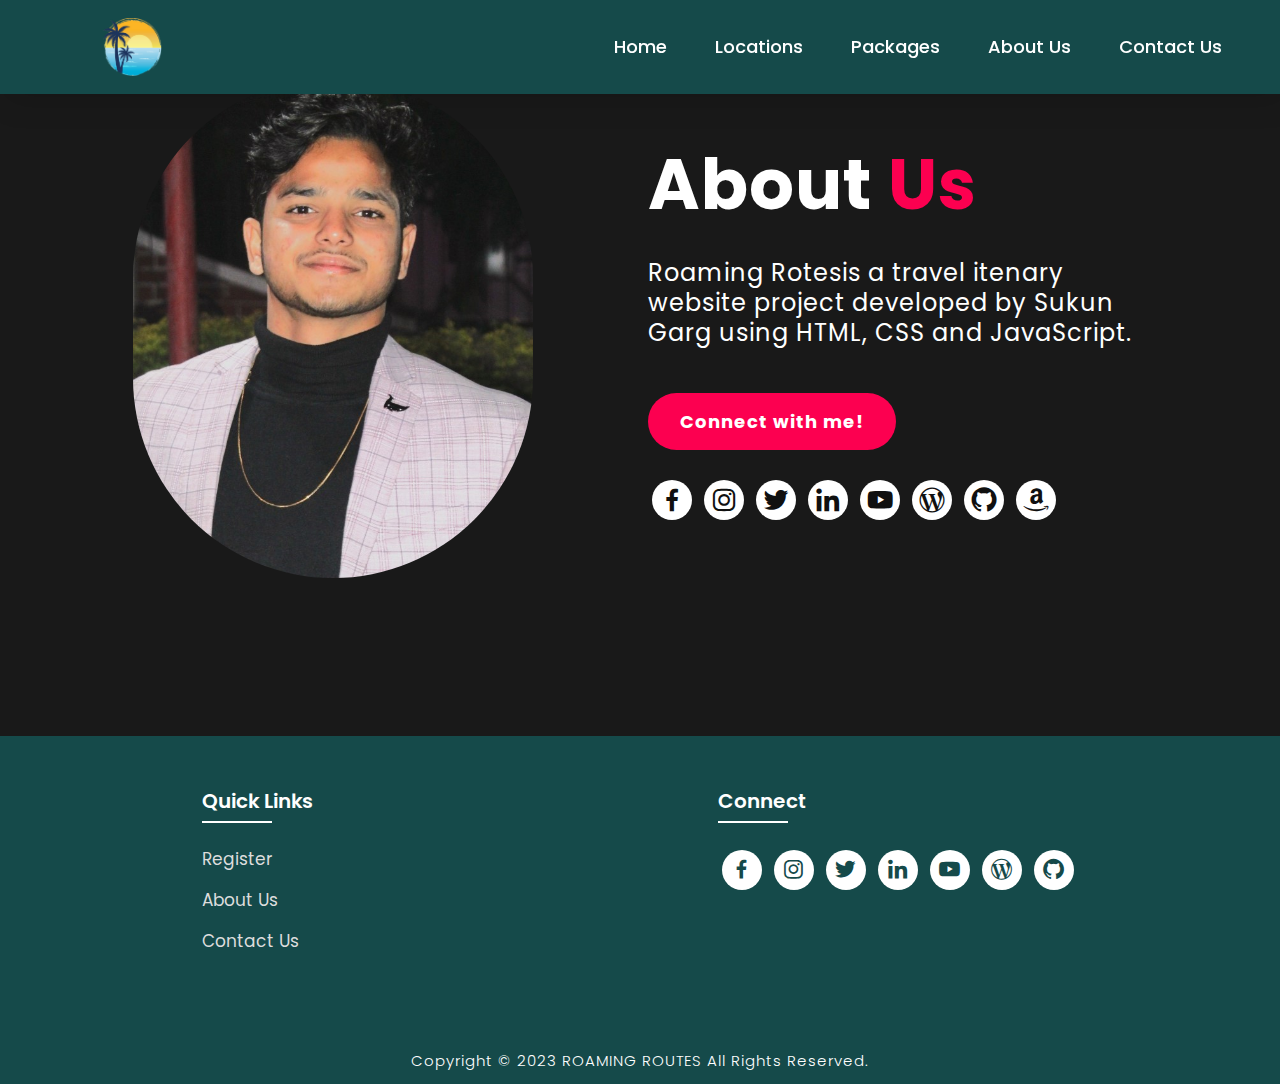
<file: about.html>
<!DOCTYPE html>
<html lang="en">
<head>
    <meta charset="UTF-8">
    <meta http-equiv="X-UA-Compatible" content="IE=edge">
    <meta name="viewport" content="width=device-width, initial-scale=1.0">
    <title>About Us</title>
    <link rel="icon" href="./files/logo.png">
    <link rel="stylesheet" type="text/css" href="css/style.css">
    <link rel="preconnect" href="https://fonts.googleapis.com">
    <link rel="preconnect" href="https://fonts.gstatic.com" crossorigin>
    <link href="https://fonts.googleapis.com/css2?family=Paytone+One&family=Poppins:wght@100;200;300;400;500;600;700;800;900&display=swap" rel="stylesheet">
    <link rel="stylesheet"
    href="https://unpkg.com/boxicons@latest/css/boxicons.min.css">
    
</head>
<body class="aboutbody">
        <nav>
            <img src="./files/logo.png" class="logo" alt="Logo" title="FirstFlight Travels">

            <ul class="navbar">
                <li>
                    <a href="./index.html">Home</a>
                    <a href="./index.html#locations">Locations</a>
                    <a href="./index.html#package">Packages</a>
                    <a href="./about.html">About Us</a>
                    <a href="./contact.html">Contact Us</a>
                </li>
            </ul>
        </nav>
        
    <section class="about">
           <div class="main">
            <img src="./files/aboutpic.jpg" alt="My Photo" style="border-radius: 200px;">
            <div class="abt-text">
                <h1>About <span>Us</span></h1>
                <p>Roaming Rotesis a travel itenary website project developed by Sukun Garg using HTML, CSS and JavaScript.</p>
                <a href="" class="connectbtn" target="_blank">Connect with me!</a>

                <div class="connect-section">

                    <div class="social-icons">
                        <a href="" target="_blank"><i class='bx bxl-facebook'></i></a>
                        <a href="" target="_blank"><i class='bx bxl-instagram' ></i></a>
                        <a href="" target="_blank"><i class='bx bxl-twitter' ></i></a>
                        <a href="" target="_blank"><i class='bx bxl-linkedin' ></i></a>
                        <a href="" target="_blank"><i class='bx bxl-youtube' ></i></a>
                        <a href="" target="_blank"><i class='bx bxl-wordpress' ></i></a>
                        <a href="" target="_blank"><i class='bx bxl-github'></i></a>
                        <a href="" target="_blank"><i class='bx bxl-amazon'></i></a>
                    </div>

                </div>
            </div>
            

           </div>
           

    </section>


    <!-- Footer -->

<!-- Footer -->

<section class="footer">
    <div class="foot">
        <div class="footer-content">
            
            <div class="footlinks">
                <h4>Quick Links</h4>
                <ul>
                    <li><a href="./register.html">Register</a></li>
                    <li><a href="./about.html">About Us</a></li>
                    <li><a href="./contact.html">Contact Us</a></li>
                </ul>
            </div>

            <div class="footlinks">
                <h4>Connect</h4>
                <div class="social">
                    <a href="#" target="_blank"><i class='bx bxl-facebook'></i></a>
                    <a href="#" target="_blank"><i class='bx bxl-instagram' ></i></a>
                    <a href="#" target="_blank"><i class='bx bxl-twitter' ></i></a>
                    <a href="#" target="_blank"><i class='bx bxl-linkedin' ></i></a>
                    <a href="#" target="_blank"><i class='bx bxl-youtube' ></i></a>
                    <a href="#" target="_blank"><i class='bx bxl-wordpress' ></i></a>
                    <a href="#" target="_blank"><i class='bx bxl-github'></i></a>
                </div>
            </div>
            
        </div>
    </div>

    <div class="end">
        <p>Copyright © 2023 ROAMING ROUTES All Rights Reserved.</p>
    </div>
</section>

</body>
</html>
</file>
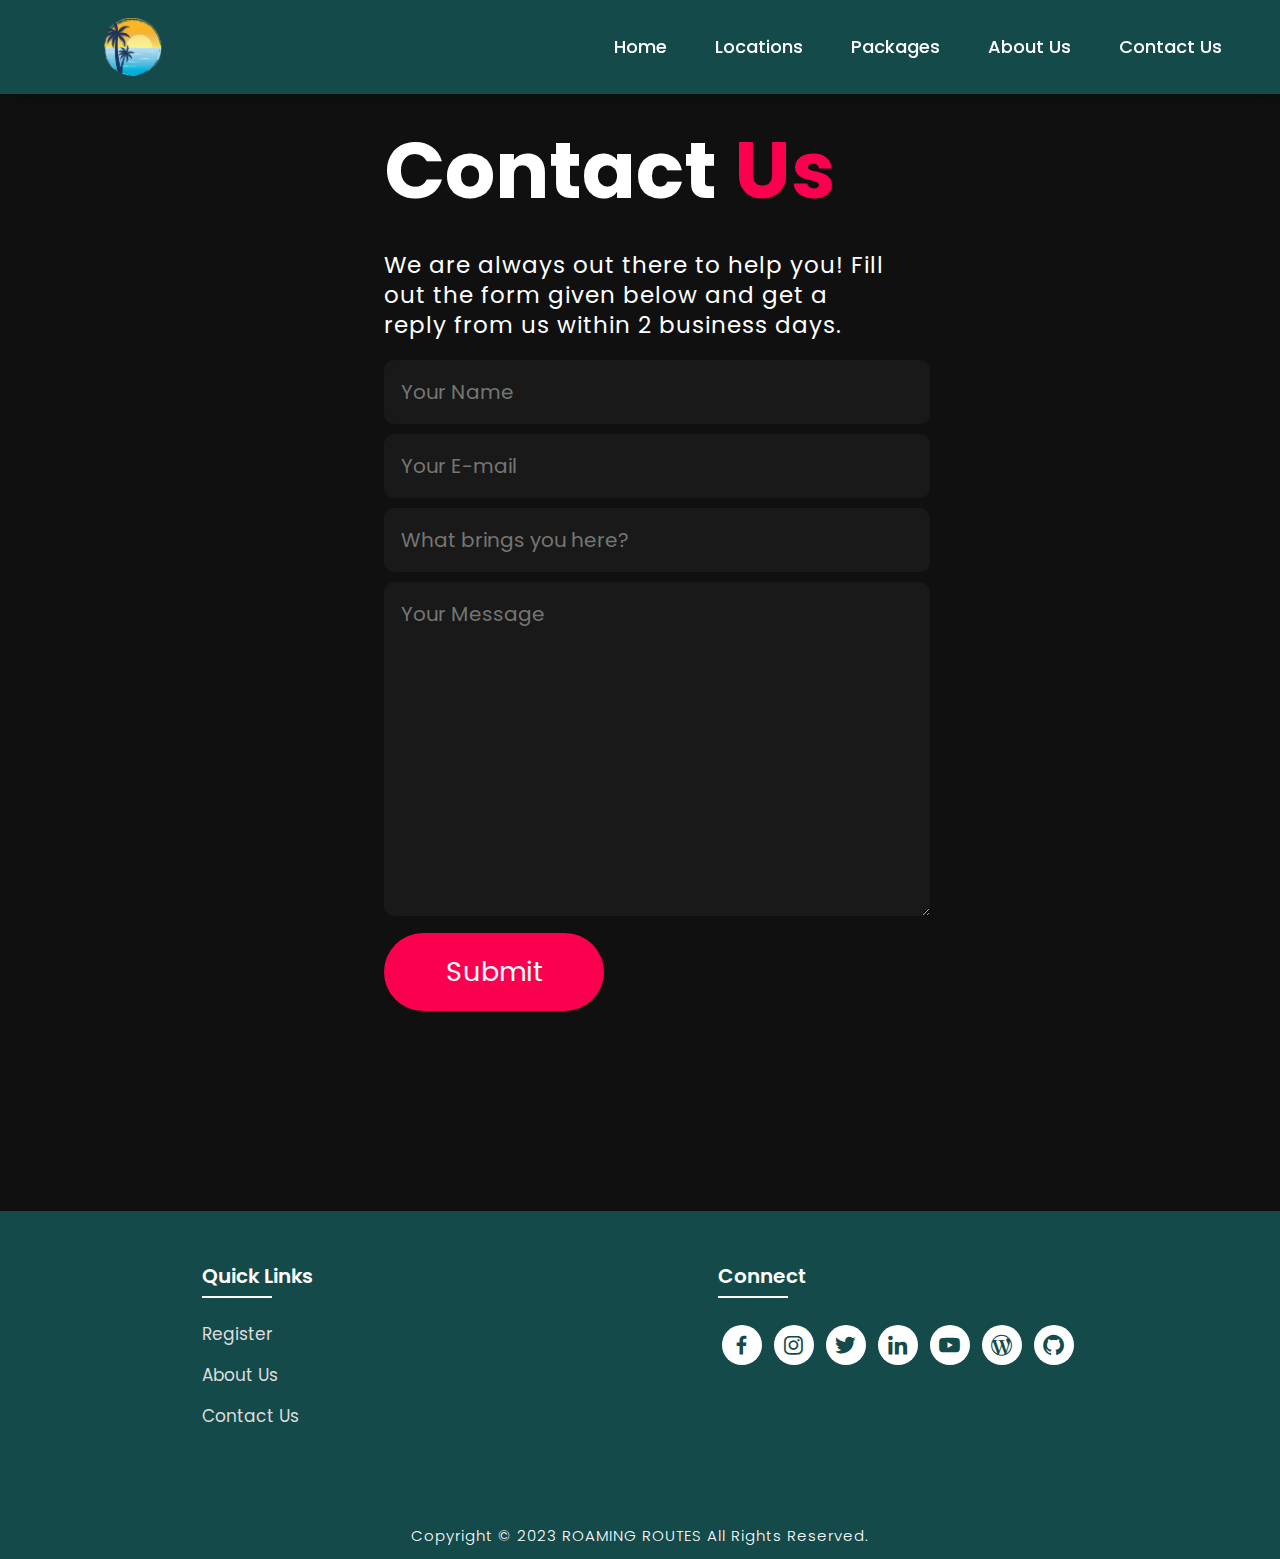
<file: contact.html>
<!DOCTYPE html>
<html lang="en">
<head>
    <meta charset="UTF-8">
    <meta http-equiv="X-UA-Compatible" content="IE=edge">
    <meta name="viewport" content="width=device-width, initial-scale=1.0">
    <title>Contact Us</title>
    <link rel="icon" href="./files/logo.png">
    <link rel="stylesheet" type="text/css" href="css/style.css">
    <link rel="preconnect" href="https://fonts.googleapis.com">
    <link rel="preconnect" href="https://fonts.gstatic.com" crossorigin>
    <link href="https://fonts.googleapis.com/css2?family=Paytone+One&family=Poppins:wght@100;200;300;400;500;600;700;800;900&display=swap" rel="stylesheet">   
    <link rel="stylesheet"
    href="https://unpkg.com/boxicons@latest/css/boxicons.min.css">
    
</head>

<body class="contactbody">
           <nav>
            <img src="./files/logo.png" class="logo" alt="Logo" title="FirstFlight Travels">

            <ul class="navbar">
                <li>
                    <a href="./index.html">Home</a>
                    <a href="./index.html#locations">Locations</a>
                    <a href="./index.html#package">Packages</a>
                    <a href="./about.html">About Us</a>
                    <a href="./contact.html">Contact Us</a>
                </li>
            </ul>
        </nav>

        <section class="contact">
            <div class="contact-form">
                <h1>Contact <span>Us</span></h1>
                <p>We are always out there to help you! Fill out the form given below and get a reply from us within 2 business days.</p>
            <form action="mailto:gargsukun@gmail.com" method="post" enctype="text/plain">
                <input type="text" name="myname" placeholder="Your Name" required>
                <input type="email" name="email" placeholder="Your E-mail" required>
                <input type="text" name="subject" placeholder="What brings you here?" required>
                <textarea name="message" cols="30" rows="10" placeholder="Your Message" required></textarea>
                <input type="submit" value="Submit" class="submit-btn">
            </form>
            </div>
            
        </section>

<!-- Footer -->

<section class="footer">
    <div class="foot">
        <div class="footer-content">
            
            <div class="footlinks">
                <h4>Quick Links</h4>
                <ul>
                    <li><a href="./register.html">Register</a></li>
                    <li><a href="./about.html">About Us</a></li>
                    <li><a href="./contact.html">Contact Us</a></li>
                </ul>
            </div>

            <div class="footlinks">
                <h4>Connect</h4>
                <div class="social">
                    <a href="" target="_blank"><i class='bx bxl-facebook'></i></a>
                    <a href="" target="_blank"><i class='bx bxl-instagram' ></i></a>
                    <a href="" target="_blank"><i class='bx bxl-twitter' ></i></a>
                    <a href="" target="_blank"><i class='bx bxl-linkedin' ></i></a>
                    <a href="" target="_blank"><i class='bx bxl-youtube' ></i></a>
                    <a href="" target="_blank"><i class='bx bxl-wordpress' ></i></a>
                    <a href="" target="_blank"><i class='bx bxl-github'></i></a>
                </div>
            </div>
            
        </div>
    </div>

    <div class="end">
     <p>Copyright © 2023 ROAMING ROUTES All Rights Reserved.</p>
    </div>
</section>

</body>
</html>
</file>
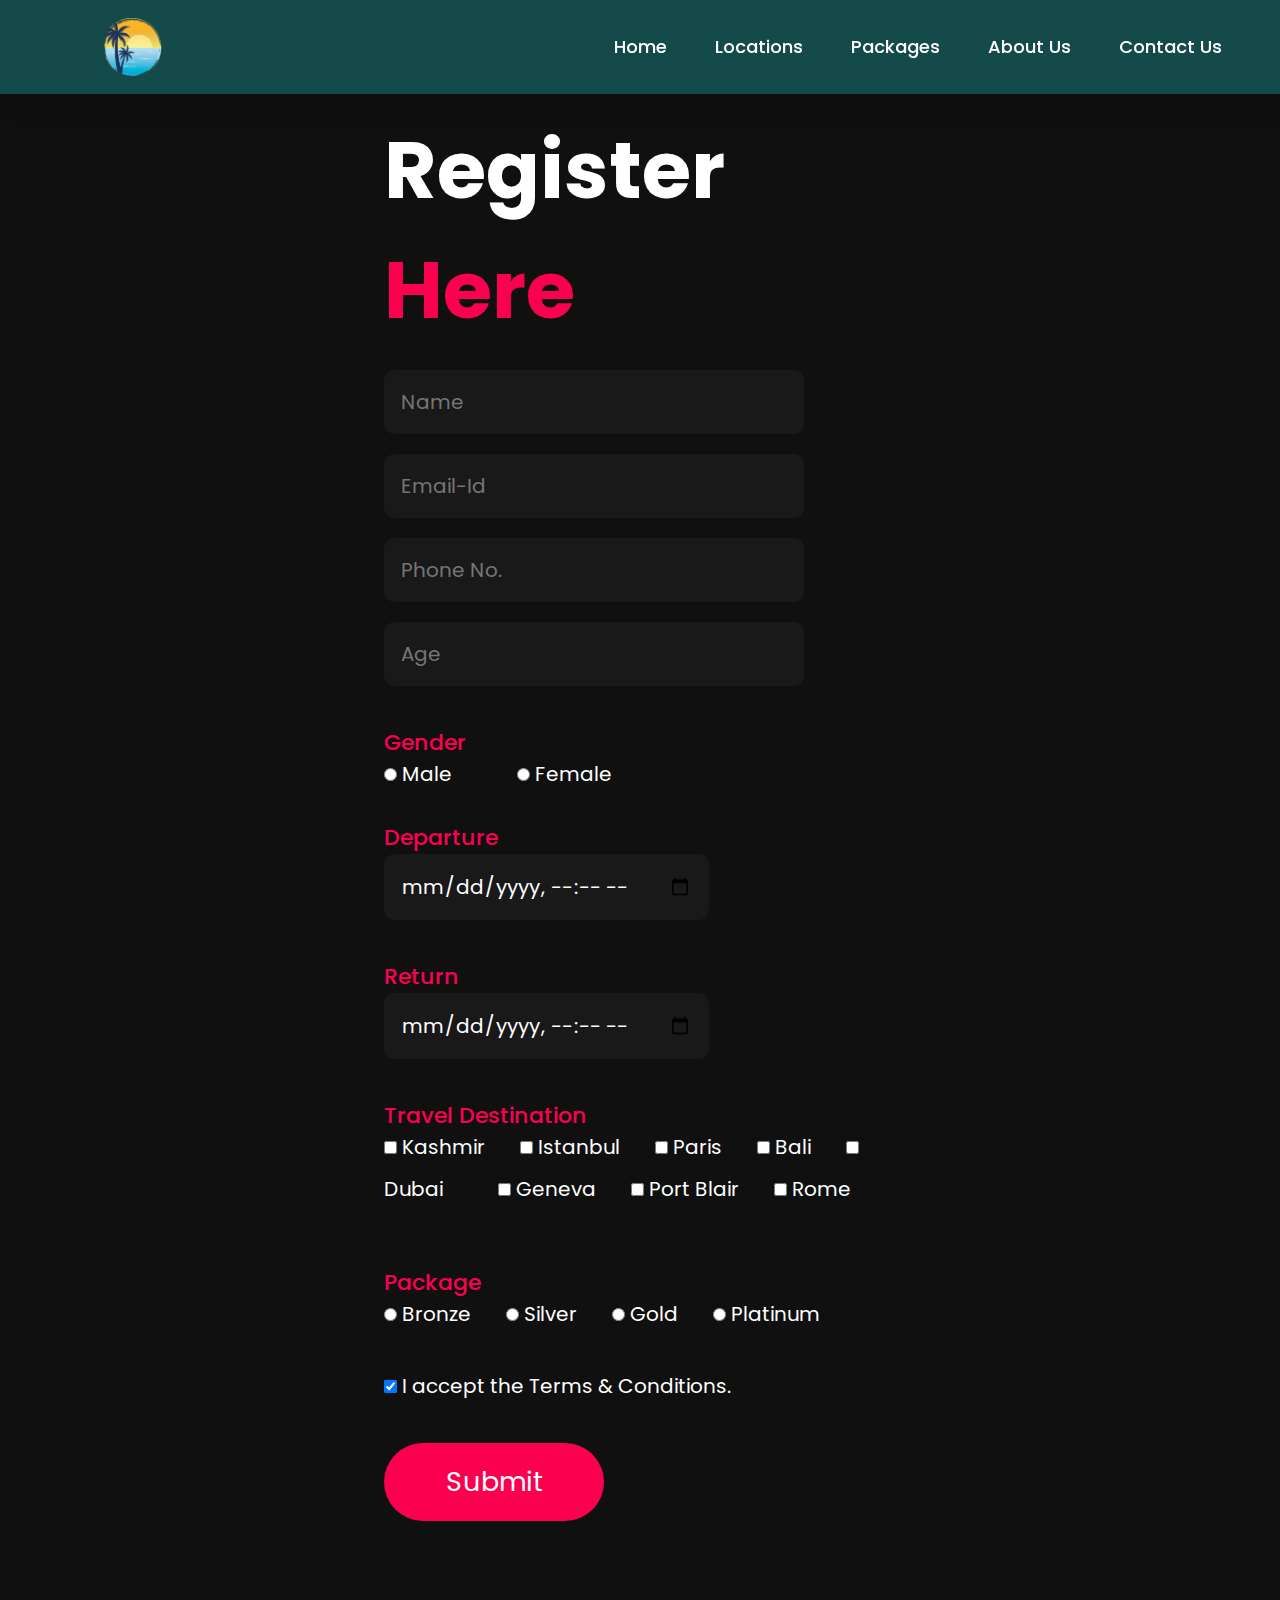
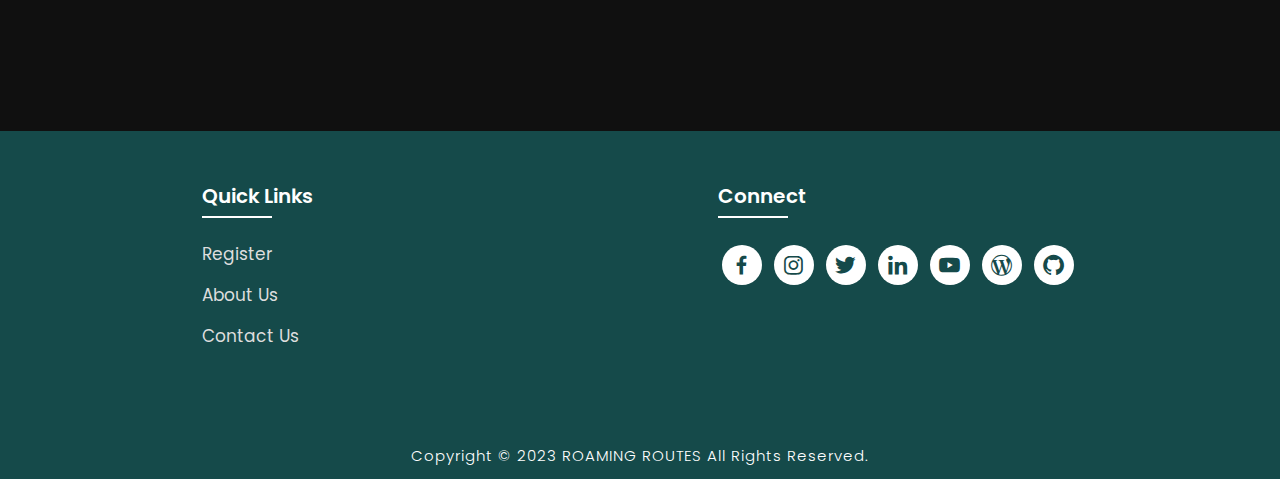
<file: register.html>
<!DOCTYPE html>
<html lang="en">
<head>
    <meta charset="UTF-8">
    <meta http-equiv="X-UA-Compatible" content="IE=edge">
    <meta name="viewport" content="width=device-width, initial-scale=1.0">
    <title>Register Here</title>
    <link rel="icon" href="./files/logo.png">
    <link rel="stylesheet" type="text/css" href="css/style.css">
    <link rel="preconnect" href="https://fonts.googleapis.com">
    <link rel="preconnect" href="https://fonts.gstatic.com" crossorigin>
    <link href="https://fonts.googleapis.com/css2?family=Paytone+One&family=Poppins:wght@100;200;300;400;500;600;700;800;900&display=swap" rel="stylesheet">
    <link rel="stylesheet"
    href="https://unpkg.com/boxicons@latest/css/boxicons.min.css">
</head>
<body class="register-body">

    <nav>
        <img src="./files/logo.png" class="logo" alt="Logo" title="FirstFlight Travels">

        <ul class="navbar">
            <li>
                <a href="./index.html">Home</a>
                <a href="./index.html#locations">Locations</a>
                <a href="./index.html#package">Packages</a>
                <a href="./about.html">About Us</a>
                <a href="./contact.html">Contact Us</a>
            </li>
        </ul>
    </nav>

    <section class="registration">
        <div class="register-form">
            <h1>Register <span>Here</span></h1>
           <form action="mailto:gargsukun@gmail.com" method="post" enctype="text/plain" onsubmit="return validateform()">

            <input type="text" name="myname1" placeholder="Name" id="name" required>
            <input type="email" name="myemail" placeholder="Email-Id" id="" required>
            <input type="tel" name="myphone" placeholder="Phone No." id="phonenum" required>
            <input type="number" name="myage" placeholder="Age" id="" required>
            <h4>Gender</h4>
            <input type="radio" name="mygender" id="" required> Male &nbsp; &nbsp; &nbsp; &nbsp; &nbsp; &nbsp; 
            <input type="radio" name="mygender" id=""> Female
            <h4>Departure</h4>
            <input type="datetime-local" name="departuredate" id="" required>
            <h4>Return</h4>
            <input type="datetime-local" name="returndate" id="" required>
            <h4>Travel Destination</h4>
            <input type="checkbox" name="kashmir" id=""> Kashmir &nbsp; &nbsp; &nbsp;
            <input type="checkbox" name="Istanbul" id=""> Istanbul &nbsp; &nbsp; &nbsp;
            <input type="checkbox" name="Paris" id=""> Paris &nbsp; &nbsp; &nbsp;
            <input type="checkbox" name="Bali" id=""> Bali &nbsp; &nbsp; &nbsp;
            <input type="checkbox" name="Dubai" id=""> Dubai &nbsp; &nbsp; &nbsp; &nbsp; &nbsp;
            <input type="checkbox" name="Geneva" id=""> Geneva &nbsp; &nbsp; &nbsp; 
            <input type="checkbox" name="port Blair" id=""> Port Blair &nbsp; &nbsp; &nbsp;
            <input type="checkbox" name="Rome" id=""> Rome &nbsp; &nbsp; &nbsp;
            <br> <br>
            <h4>Package</h4>
            <input type="radio" name="Bronze" id="loc1" required> Bronze &nbsp; &nbsp; &nbsp;
            <input type="radio" name="Silver" id="loc1"> Silver &nbsp; &nbsp; &nbsp;
            <input type="radio" name="Gold" id="loc1"> Gold &nbsp; &nbsp; &nbsp;
            <input type="radio" name="Platinum" id="loc1"> Platinum &nbsp; &nbsp; &nbsp;
            <br> <br> 
            <input type="checkbox" name="t&c" id="" checked required> I accept the Terms & Conditions.
            <br> <br> 
            <input type="submit" value="Submit" class="submitbtn">
            </form> 
        </div>
    </section>

<!-- Footer -->

<section class="footer">
    <div class="foot">
        <div class="footer-content">
            
            <div class="footlinks">
                <h4>Quick Links</h4>
                <ul>
                    <li><a href="./register.html">Register</a></li>
                    <li><a href="./about.html">About Us</a></li>
                    <li><a href="./contact.html">Contact Us</a></li>
                </ul>
            </div>

            <div class="footlinks">
                <h4>Connect</h4>
                <div class="social">
                    <a href="" target="_blank"><i class='bx bxl-facebook'></i></a>
                    <a href="" target="_blank"><i class='bx bxl-instagram' ></i></a>
                    <a href="" target="_blank"><i class='bx bxl-twitter' ></i></a>
                    <a href="" target="_blank"><i class='bx bxl-linkedin' ></i></a>
                    <a href="" target="_blank"><i class='bx bxl-youtube' ></i></a>
                    <a href="" target="_blank"><i class='bx bxl-wordpress' ></i></a>
                    <a href="" target="_blank"><i class='bx bxl-github'></i></a>
                </div>
            </div>
            
        </div>
    </div>

    <div class="end">
        <p>Copyright © 2023 ROAMING ROUTES All Rights Reserved.</p>
    </div>
</section>

<!-- Javascript -->
<script>
    function validateform(){ 
        var tel=document.getElementById("phonenum").value;  

        if(tel.length<10){  
            alert("Phone number must be of atleast 10 digits!");  
            return false;  
        } else if(isNaN(tel)){
            alert("Phone number should not include character!");
            return false;
        }
        return true;
}  
</script>

</body>
</html>
</file>
<file: css/style.css>
*{
    padding:0;
    margin:0;
    box-sizing:border;
    font-family:'Poppins',sans-serif;
    text-decoration: none;
    list-style: none;
    scroll-behavior: smooth;
}

/* Home page */

.banner{
    width:100%;
    height: 100vh;
    overflow: hidden;
    display: flex;
    justify-content: center;
    align-items: center;
}

.banner video{
    position: absolute;
    top: 0;
    left: 0;
    object-fit: cover;
    width: 100%;
    height: 100%;
    pointer-events: none;
}

.content{
    position: relative;
    z-index: 1;
    width: 100%;
    height: 100vh;
    background-image: linear-gradient(rgba(1, 0, 5, 0.3),rgba(4, 1, 17, 0.3));



}

nav{
    width: 100%;
    position: fixed;
    background-color: rgb(21, 74, 74);
    box-shadow: 5px 5px 30px rgba(0, 0, 0, 15%);
    display: flex;
    align-items: center;
    justify-content: space-between;
}

nav .logo{
    width: 60px;
    margin: 2vh;
    margin-left: 8%;
}

nav ul li{
    list-style: none;
    display: inline-block;
    margin-left: 40px;
}

.navbar{
    display: flex;
    margin-right: 4vh;
}

.navbar a{
    color: white;
    font-size: 18px;
    padding: 10px 22px;
    border-radius: 4px;
    font-weight: 500;   
    text-decoration: none;
    transition: ease 0.40s;
}

.navbar a:hover,.navbar a.active{
    background: white;
    color: black;
    box-shadow: 5px 10px 30px rgb(85 85 85 / 20%);
    border-radius: 5px;
    
}

nav ul li a{
    text-decoration: none;
    color: rgb(255, 255, 255);
    font-size: 17px;
}

.title{
    text-decoration: none;
    /* display: inline-block; */
    font-size: 4vh;
    color: rgb(255, 255, 255);
    padding: 14px 17px;
    margin-top: 32vh;
    text-align: center;
    vertical-align: center;
}

.title h1{
    font-size: 10vh;
    text-shadow: 2px black;
    transition: ease 0.3s;
}

.title h1:hover{
    color:transparent;
    -webkit-text-stroke: 1px white;
    
}

.button{
    display: inline-block;
    margin-top:5vh;
    font-size: 25px;
    padding: 10px 30px;
    color: rgb(21, 74, 74);
    /* background-color:rgb(164, 44, 44); */
    background-color: white;
    border-radius: 20px;
    text-decoration: none;
    transition: ease 0.30s;
}

.button:hover{
    transform: scale(1.1);
    color: white;
    background-color: rgb(21, 74, 74);
    /* border: 2px solid rgb(42, 37, 68); */
    box-shadow: 5px 10px 30px rgba(0, 0, 0, 0.4);
    padding: 10px 30px;
}

/* Services */

.text h2{
    font-size: 40px;
    font-weight: 650;
    margin-top: 40px;
    margin-bottom: 10px;
    line-height: 2;
    text-align: center;
}

.rowitems{
    display: grid;
    grid-template-columns: repeat(auto-fit,minmax(100px,auto));
    gap: 25px;
    align-items: center;
    text-align: center;
    margin-top: 20px;
    margin-left: 30px ;
    margin-right: 30px;
    margin-bottom:10px ;
}

.container-box{
    border: 1px solid #d3d3d3;
    border-radius: 5px;
    padding: 50px 10px;
    transition: all 0.7s ease 0s;
    cursor: pointer;
}

.container-image img{
    height: 100px;
    width: 100px;
    padding: 10px;
    margin-bottom: 15px;
}

.container-box h4{
    font-size: 20px;
    margin-bottom: 5px;
    font-weight: 550;
}

.container-box p{
    font-size: 16px;
    color: #808080;
}

.container-box:hover{
    transform: translateX(3px);
    box-shadow: 5px 20px 50px rgba(78, 78, 78, 0.1);
    border: 1px solid transparent;
    border-radius: 0px;
}

/* Packages */

.package-title{
    text-align: center;
}

.package-title h2{
    font-size: 40px;
    font-weight: 650;
    padding-top: 75px;
    padding-bottom: 10px;
    line-height: 2;
}

.package-content{
    display: flex;
    justify-content: space-around;
    flex-wrap: wrap;
}

.image{
    position: relative;
    transition: all 0.3s cubic-bezier(0.445,0.05,0.55,0.95);
    cursor: pointer;
    filter: brightness(95%);
}

.image img{
    width: 100%;
    height: 500px;
    border-radius: 30px;
}

.image h3{
    color: white;
    position: absolute;
    font-size: 30px;
    font-weight: 600;
    text-align: center;
    top: 10px;
    right: 20px;
}

.dest-content{
    display: flex;
    flex-wrap: wrap;
    justify-content: space-between;
    align-items: center;
    padding-top: 15px;
    margin-bottom: 50px;
}

.location h4{
    font-size: 25px;
    letter-spacing: 1px;
    font-weight: 600;
    margin-bottom: 2px;
}

.pac-details li{
    font-size: 19px;
    color: #4c4c4c;
    margin-left: 15px;
    margin-bottom: 2px;
    list-style-type: disc;
}

.image:hover{
    filter: brightness(120%);
    transform: scale(1.03);
}

/* Locations */

.location-content{
    display: flex;
    justify-content: space-around;
    flex-wrap: wrap;
}

.col-content{
    position: relative;
    filter:brightness(95%);
    transition: all 0.3s cubic-bezier(0.445,0.05,0.55,0.95);

}

.col-content img{
    margin-bottom: 40px;
    height: 500px;
    border-radius: 27px;
    width: 100%;
    
}

.col-content h5{
    position: absolute;
    font-size: 25px;
    color: white;
    font-weight: 500;
    left: 20px;
    bottom: 105px;
    cursor: pointer;
}

.col-content p{
    position: absolute;
    font-size: 20px;
    color: white;
    left: 20px;
    bottom: 80px;
    cursor: pointer;
}

.col-content:hover{
    filter: brightness(120%);
    transform: scale(1.03);
    cursor: pointer;
}

/* Newsletter */

.newsletter{
    display: flex;
    flex-wrap: wrap;
    align-items: center;
    justify-content: space-around;
}

.newstext h2{
    margin-top: 100px;
    font-size: 38px;
}

.newstext p{
    font-size: 20px;
    color: #4c4c4c;
}

.newsletter form{
    margin-top: 100px;
    width: 100%;
    position: relative;
}

.newsletter form input:first-child{
    display: inline-block;
    width: 300px;
    font-size: 17px;
    outline: none;
    border: none;
    border-radius: 20px;
    padding: 20px 150px 20px 30px;
    box-shadow: 5px 10px 30px rgb(85 85 85 / 20%);
}

.newsletter form input:last-child{
    display: inline-block;
    position: absolute;
    outline: none;
    border: 2px solid transparent;
    border-radius: 20px;
    color: white;
    background-color: rgb(21, 74, 74);
    padding: 14px 30px;
    cursor: pointer;
    font-size: 17px;
    font-weight: 450;
    top: 6px;
    right: 6px;
    transition: ease 0.30s;
}

.newsletter form input:last-child:hover{
    border: 2px solid rgb(21, 74, 74);
    background-color: white;
    color: rgb(21, 74, 74);
}


/* Footer */

.footer{
    margin-top: 80px;
    background-color: rgb(21, 74, 74);
}

.foot{
    padding: 20px 0;
}

.footer-content{
    display: flex;
    flex-wrap: wrap;
    justify-content: space-around;
    
}

.footlinks h4{
    margin-top: 30px;
    font-size: 20px;
    font-weight: 600;
    color: white;
    margin-bottom: 30px;
    position: relative;
}


.footlinks h4::before{
    content: "";
    position: absolute;
    height: 2px;
    width: 70px;
    left: 0;
    bottom: -7px;
    background: white;
}

.footlinks ul li{
    margin-bottom: 15px;
}

.footlinks ul li a{
    font-size: 17px;
    color: #dddddd;
    display: block;
    transition: ease 0.30s;
}

.footlinks ul li a:hover{
    transform: translate(6px);
    color: white;
}

.social a{
    font-size: 25px;
    margin: 4px;
    height: 40px;
    width: 40px;
    color: rgb(21, 74, 74);
    background-color: white;
    display: inline-flex;
    justify-content: center;
    align-items: center;
    border-radius: 20px;
    transition: ease 0.30s;
}

.social a:hover{
    transform: scale(1.2);
}

.end{
    text-align: center;
    padding-top: 60px;
    padding-bottom: 12px;
}

.end p{
    font-size: 15px;
    color: white;
    letter-spacing: 1px;
    font-weight: 300;
}

/* About Us */

.aboutbody{
    background-color: #191919;
}

.about{
    width: 100%;
    padding: 78px 0px;
}

.about img{
    height: auto;
    width: 400px;
}

.abt-text{
    width: 500px;
}

.abt-text h1{
    font-size: 70px;
    color: white;
    margin-bottom: 20px;
    letter-spacing: 1px;
}

.abt-text h1 span{
    color: #fc0050;
    letter-spacing: 1px;
}

.abt-text p{
    color: white;
    font-size: 24px;
    margin-bottom: 45px;
    line-height: 30px;
    letter-spacing: 1px;
}

.main{
    width: 1130px;
    max-width: 95%;
    margin: 0 auto;
    display: flex;
    align-items: center;
    justify-content: space-around;
}

.connectbtn{
    display: inline-block;
    background-color: #fc0050;
    font-size: 18px;
    color: white;
    font-weight: bold;
    padding: 13px 30px;
    border-radius: 30px;
    transition: ease 0.4s;
    border: 2px solid transparent;
    letter-spacing: 1px;
}

.connectbtn:hover{
    background-color: transparent;
    border: 2px solid #fc0050;
    transform: scale(1.1);
}

.connect-section{
    margin-top: 26px;
}


.social-icons a{
    height: 40px;
    width: 40px;
    margin: 4px;
    font-size: 30px;
    color: #101010;
    background-color: white;
    border-radius: 20px;
    display: inline-flex;
    justify-content: center;
    align-items: center;
    transition: ease 0.30s;
}

.social-icons a:hover{
    transform: scale(1.2);
}

/* Contact Us */

.contactbody{
    background-color: #101010;
    background-repeat: no-repeat;
    background-size: cover;
    
}

.contact{
    padding: 110px 30%;
    height: 100%;
    min-height: 100vh;
}

.contact-form h1{
    font-size: 80px;
    color: white;
    margin-bottom: 20px;
}

.contact-form h1 span{
    color:#fc0050;
}

.contact-form p{
    color: white;
    line-height: 30px;
    letter-spacing: 1px;
    font-size: 23px;
    margin-bottom: 20px;
}


.contact-form form input,form textarea{
    width: 100%;
    padding: 17px;
    border: none;
    outline: none;
    background-color: #191919;
    font-size: 20px;
    color: white;
    margin-bottom: 10px;
    border-radius: 10px;
}

.contact-form form .submit-btn{
    display: inline-block;
    background-color: #fc0050;
    font-size: 27px;
    font-weight: 600px;
    border: 2px solid transparent;
    border-radius: 40px;
    width: 220px;
    cursor: pointer;
    transition: ease 0.30s;

}

.contact-form form .submit-btn:hover{
    border: 2px solid #fc0050;
    background-color: transparent;
    transform: scale(1.1);

}

/* Registration Form */

.register-body{
    background-color: #101010;
    background-repeat: no-repeat;
    background-size: cover;

}

.registration{
    padding: 110px 30%;
    height: 100%;
    min-height: 100vh;
}

.register-form h1{
    font-size: 80px;
    color: white;
    margin-bottom: 20px;
}
.register-form h1 span{
    color: #fc0050;
}

.register-form{
    color: white;
    font-size: 20px;
}

.register-form form input{
    color: white;
    padding: 17px;
    background-color: #191919;
    font-size: 20px;
    outline: none;
    border: none;
    border-radius: 10px;
    margin-bottom: 20px;
    
}
.register-form h4{
    font-size: 22px;
    font-weight: 500;
    margin-top: 20px;
    color: #fc0050;
}


.register-form form .submitbtn{
    display: inline-block;
    background-color: #fc0050;
    font-size: 27px;
    font-weight: 600px;
    border: 2px solid transparent;
    border-radius: 60px;
    width: 220px;
    cursor: pointer;
    transition: ease 0.30s;
}

.register-form form .submitbtn:hover{
    border: 2px solid #fc0050;
    background-color: transparent;
    transform: scale(1.1);
}


.location-body{
    background-color: #191919;
    color: white;
}

.location-section{
    padding: 110px;
    height: 100%;
    min-height: 100vh;
}

.location-heading h1{
    margin-top: 20px;
    font-size: 60px;
    margin-bottom: 20px;
}

.location-heading h1 span{
    color: #fc0050;
}

.location-detail h1{
    padding-top: 60px;
    color: #fc0050;
    font-size: 40px;
}

.location-detail p{
    font-size: 20px;
    margin-top: 40px;
    margin-bottom: 10px;
}

.location-img img{
    height: 400px;
    width: 400px;
    margin-top: 30px;
    margin-bottom: 30px;
}

.stars i{
    font-size: 20px;
    color: rgb(197, 167, 44);
}
</file>
